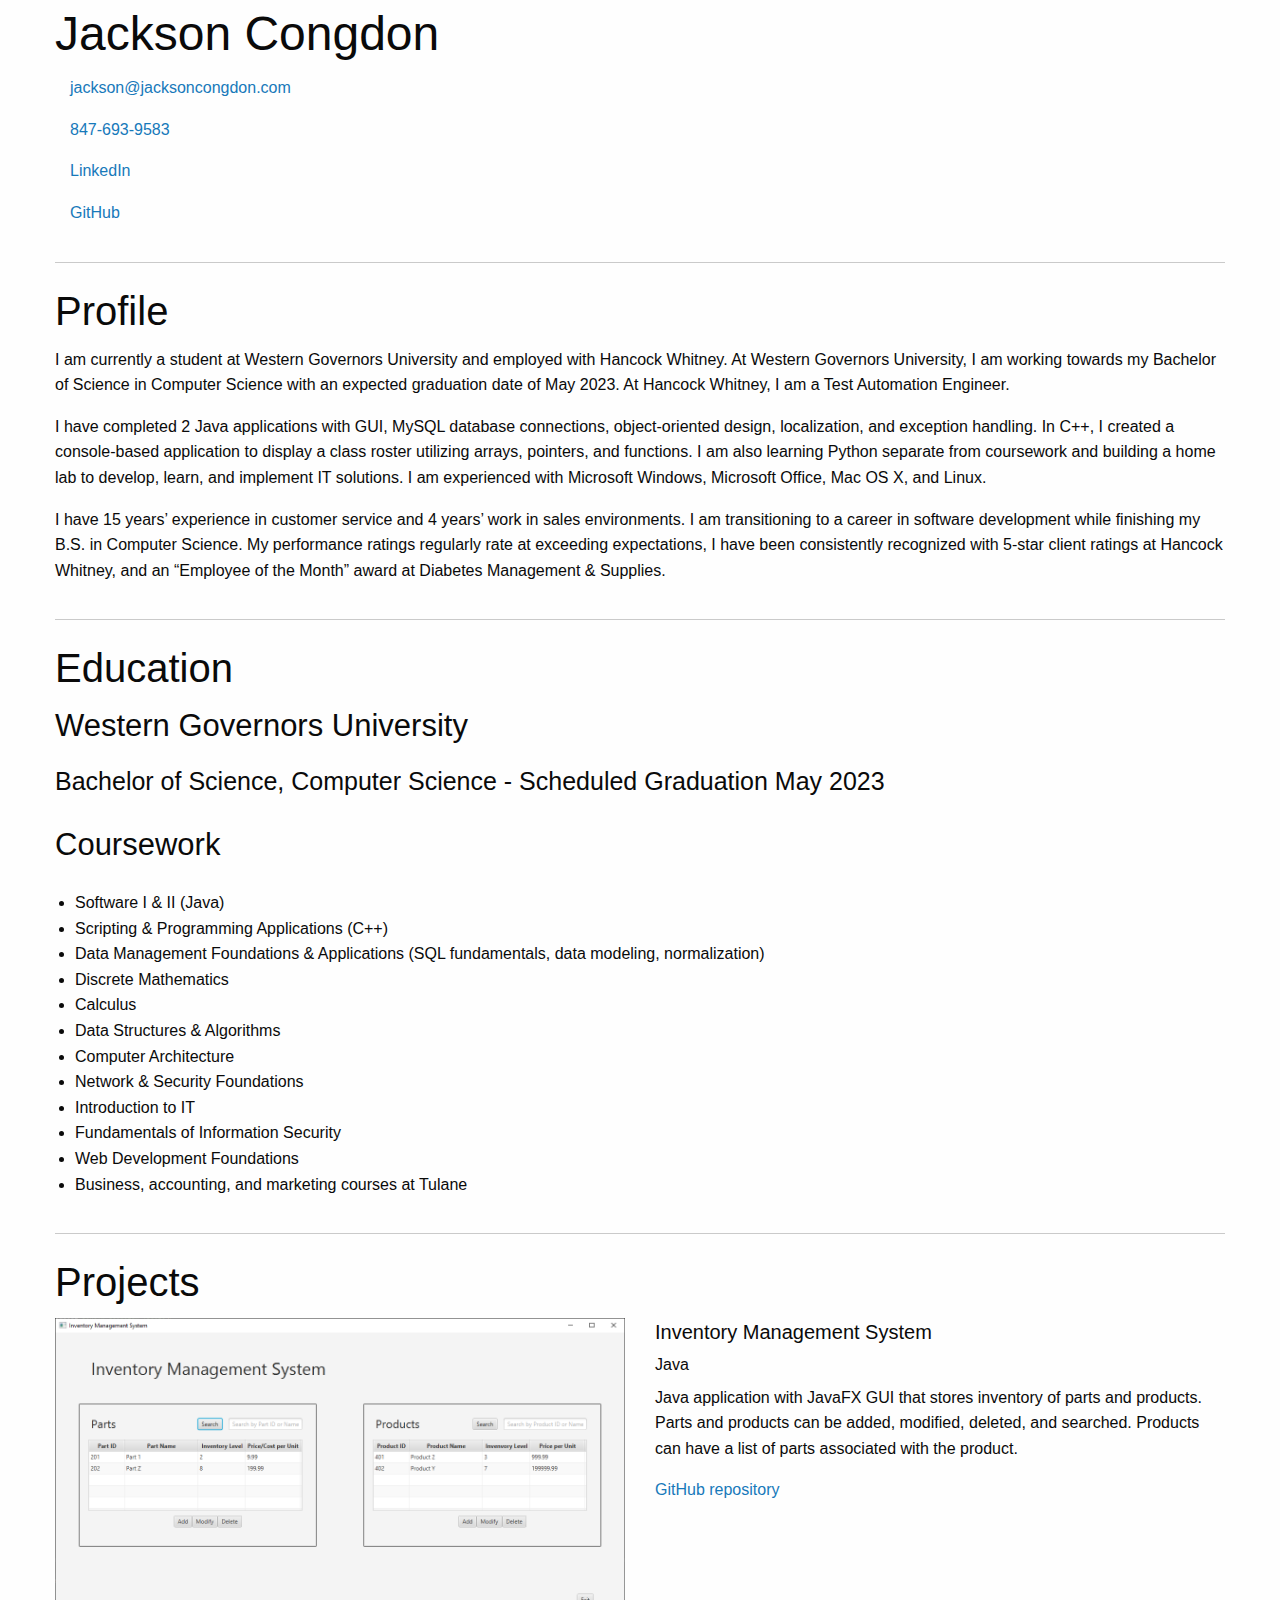
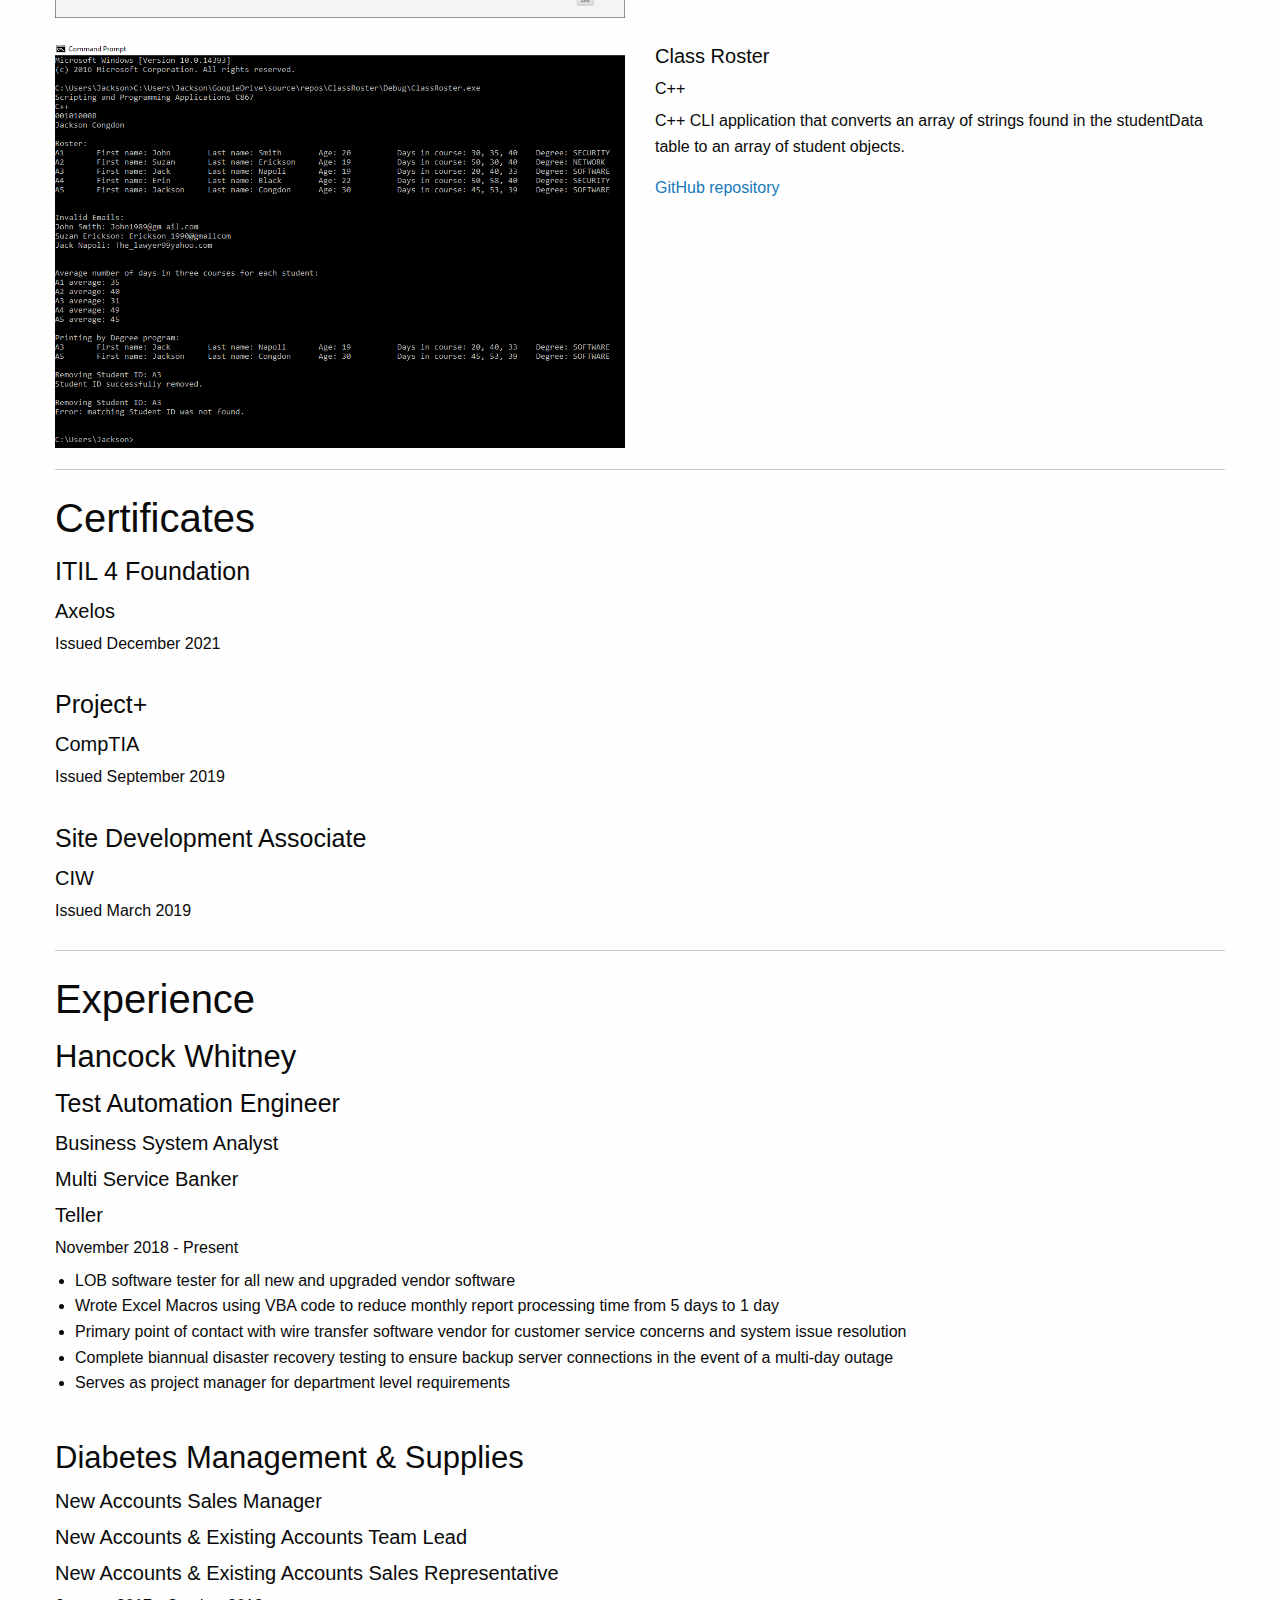
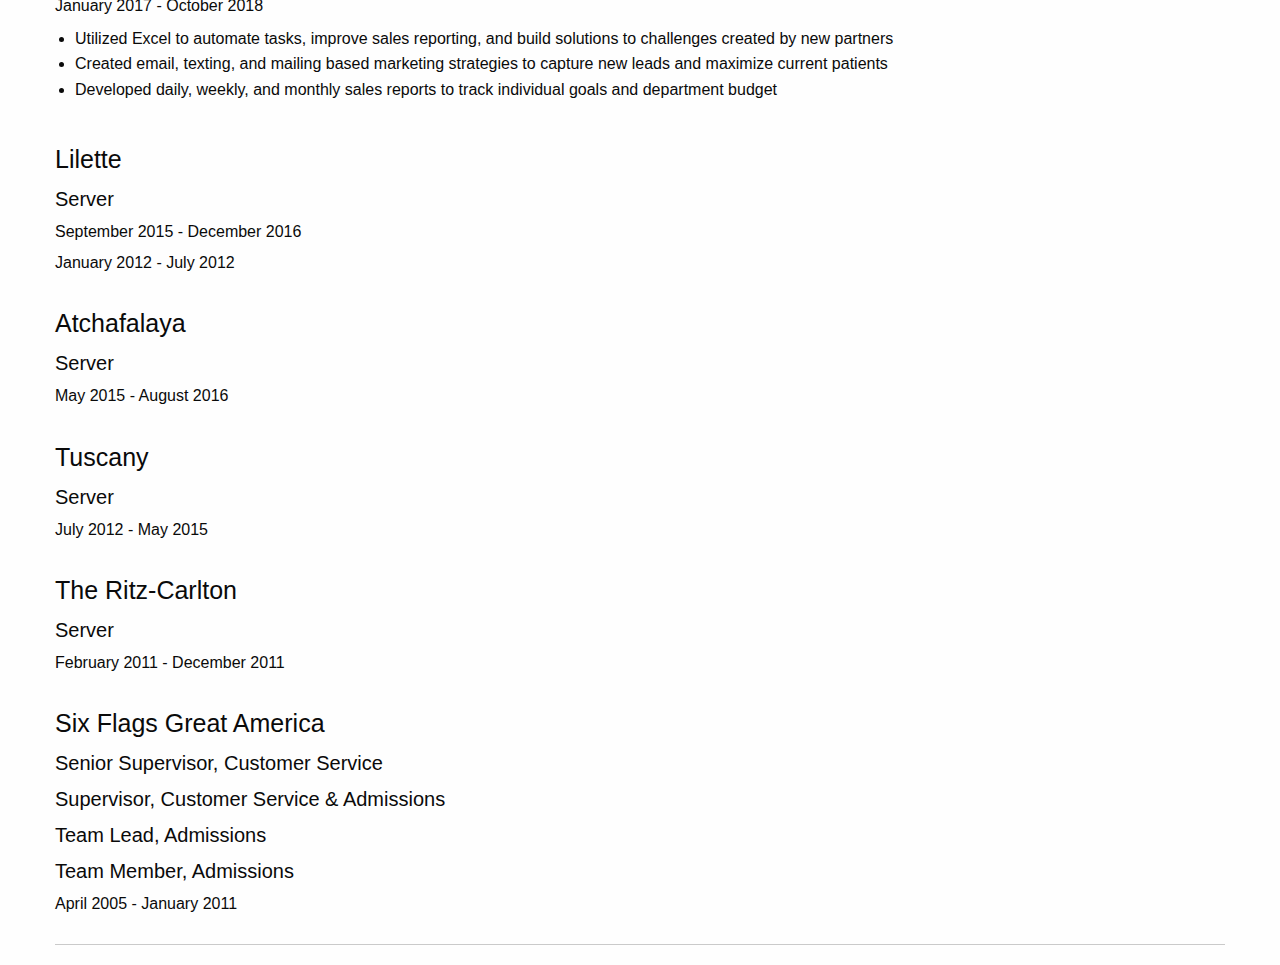
<file: index.html>
<!DOCTYPE html>

<html class="no-js" lang="en" dir="ltr">
    
  <head>
    <meta charset="utf-8">
    <meta http-equiv="x-ua-compatible" content="ie=edge">
    <meta name="viewport" content="width=device-width, initial-scale=1.0">
    <title>Jackson Congdon</title>
    <link rel="stylesheet" href="foundation.css">
  </head>
  
<body>

<div class="grid-container">
    
  <div class="grid-x grid-padding-x">
    <div class="large-12 cell">
      <h1>Jackson Congdon</h1>
    </div>
  </div>
    
  <div class="grid-container">
    <div class="grid-x grid-padding-x">
      <div class="large-12 cell">
          
        <p><a href="mailto:jackson@jacksoncongdon.com">jackson@jacksoncongdon.com</a></p>
        <p><a href="tel:+18476939583">847-693-9583</a></p>
        <p><a href="https://www.linkedin.com/in/jacksoncongdon/">LinkedIn</a></p>
        <p><a href="https://github.com/jgcongdon">GitHub</a></p>
        
      </div>
    </div>
  </div>

<hr />

  <div class="grid-x grid-padding-x">
    
      <div class="large-12 cell">

        <h2>Profile</h2>

        <div class="grid-x grid-padding-x">
          <div class="large-12 cell">
                
            <p>I am currently a student at Western Governors University and employed with Hancock Whitney. At Western Governors University, I am working towards my Bachelor of Science in Computer Science with an expected graduation date of May 2023. At Hancock Whitney, I am a Test Automation Engineer.</p>
            <p>I have completed 2 Java applications with GUI, MySQL database connections, object-oriented design, localization, and exception handling. In C++, I created a console-based application to display a class roster utilizing arrays, pointers, and functions. I am also learning Python separate from coursework and building a home lab to develop, learn, and implement IT solutions. I am experienced with Microsoft Windows, Microsoft Office, Mac OS X, and Linux.</p>
            <p>I have 15 years’ experience in customer service and 4 years’ work in sales environments. I am transitioning to a career in software development while finishing my B.S. in Computer Science. My performance ratings regularly rate at exceeding expectations, I have been consistently recognized with 5-star client ratings at Hancock Whitney, and an “Employee of the Month” award at Diabetes Management & Supplies.</p>
              
          </div>
        </div>
      </div>
    
  </div>
          
<hr />
          
  <div class="grid-x grid-padding-x">
    
      <div class="large-12 cell">
            
        <h2>Education</h2>
         
        <div class="grid-x grid-padding-x">
          <div class="large-12 cell">
                
            <h3>Western Governors University</3>
            
            <div class="grid-x grid-padding-x">
              <div class="large-12 cell">
                <p>
                <h4>Bachelor of Science, Computer Science - Scheduled Graduation May 2023</h4>
                </p>
              </div>
            </div>
            
          </div>
        </div>
        
        <div class="grid-x grid-padding-x">
          <div class="large-12 cell">
                
            <h3>Coursework</h3>
            
            <div class="grid-x grid-padding-x">
              <div class="large-12 cell">
            
                <p>
                  <ul>
                    <li>Software I & II (Java)</li>
                    <li>Scripting & Programming Applications (C++)</li>
                    <li>Data Management Foundations & Applications (SQL fundamentals, data modeling, normalization)</li>
                    <li>Discrete Mathematics</li>
                    <li>Calculus</li>
                    <li>Data Structures & Algorithms</li>
                    <li>Computer Architecture</li>
                    <li>Network & Security Foundations</li>
                    <li>Introduction to IT</li>
                    <li>Fundamentals of Information Security</li>
                    <li>Web Development Foundations</li>
                    <li>Business, accounting, and marketing courses at Tulane</li>
                    
                  </ul>
                </p>
                  
              </div>
            </div>
            
          </div>
        </div>
        
      </div>
    
  </div>
 
<hr />          

<div class="grid-x grid-padding-x">
    
      <div class="large-12 cell">
          <h2>Projects</h2>
          
  <div class="grid-x grid-padding-x">
    <div class="large-6 medium-6 cell">
      <img src="images\ims.png" alt="Inventory Management System">
    </div>
            
    <div class="large-6 medium-6 cell">
      <h5>Inventory Management System</h5>
        <div class="large-4 medium-4 small-4 cell">
          <h6>Java</h6>
            <p>Java application with JavaFX GUI that stores inventory of parts and products. Parts and products can be added, modified, deleted, and searched. Products can have a list of parts associated with the product.</p>
            <p><a href="https://github.com/jgcongdon/C482-Inventory-Management-System">GitHub repository</a></p>
        </div>
    </div>
  </div>
          
<br />
          
  <div class="grid-x grid-padding-x">
    <div class="large-6 medium-6 cell">
      <img src="images\classroster.png" alt="Class Roster">
    </div>
            
    <div class="large-6 medium-6 cell">
      <h5>Class Roster</h5>
        <div class="large-4 medium-4 small-4 cell">
          <h6>C++</h6>
            <p>C++ CLI application that converts an array of strings found in the studentData table to an array of student objects. </p>
            <p><a href="https://github.com/jgcongdon/C867-Class-Roster">GitHub repository</a></p>
        </div>
    </div>
  </div>
  </div>
  
  </div>
  
<hr />
    
      <div class="grid-x grid-padding-x">
      
      <div class="large-12 cell">

        <h2>Certificates</h2>
                  
          <div class="grid-x grid-padding-x">
            <div class="large-12 cell">
              <h4>ITIL 4 Foundation</h4>
                <h5>Axelos</h5>
                  <h6>Issued December 2021</h6>
                  
<br />
                <h4>Project+</h4>
                <h5>CompTIA</h5>
                  <h6>Issued September 2019</h6>
                  
<br />

              <h4>Site Development Associate</h4>
                <h5>CIW</h5>
                  <h6>Issued March 2019</h6>
                  
            </div>
          </div>
          
      </div>
    
  </div>
    
<hr />
          
  <div class="grid-x grid-padding-x">
     
      <div class="large-12 cell">

        <h2>Experience</h2>
            
          <div class="grid-x grid-padding-x">
            <div class="large-12 cell">
              <h3>Hancock Whitney</h3>
                <h4>Test Automation Engineer</h4>
                  <h5>Business System Analyst</h5>
                  <h5>Multi Service Banker</h5>
                  <h5>Teller</h5>
                    <h6>November 2018 - Present</h6>
                      
                        <ul>
                          <li>LOB software tester for all new and upgraded vendor software</li>
                          <li>Wrote Excel Macros using VBA code to reduce monthly report processing time from 5 days to 1 day</li>
                          <li>Primary point of contact with wire transfer software vendor for customer service concerns and system issue resolution</li>
                          <li>Complete biannual disaster recovery testing to ensure backup server connections in the event of a multi-day outage</li>
                          <li>Serves as project manager for department level requirements</li>
                        </ul>
                      
            </div>
          </div>
          
<br />

          <div class="grid-x grid-padding-x">
            <div class="large-12 cell">
              <h3>Diabetes Management & Supplies</h3>
                <h5>New Accounts Sales Manager</h5>
                <h5>New Accounts & Existing Accounts Team Lead</h5>
                <h5>New Accounts & Existing Accounts Sales Representative</h5>
                  <h6>January 2017 - October 2018</h6>
                    <ul>
                      <li>Utilized Excel to automate tasks, improve sales reporting, and build solutions to challenges created by new partners</li>
                      <li>Created email, texting, and mailing based marketing strategies to capture new leads and maximize current patients</li>
                      <li>Developed daily, weekly, and monthly sales reports to track individual goals and department budget</li>
                    </ul>
            </div>
          </div>
          
<br />

          <div class="grid-x grid-padding-x">
            <div class="large-12 cell">
              <h4>Lilette</h3>
                <h5>Server</h5>
                  <h6>September 2015 - December 2016</h6>
                  <h6>January 2012 - July 2012</h6>
            </div>
          </div>
          
<br />

          <div class="grid-x grid-padding-x">
            <div class="large-12 cell">
              <h4>Atchafalaya</h3>
                <h5>Server</h5>
                  <h6>May 2015 - August 2016</h6>
            </div>
          </div>
          
<br />

          <div class="grid-x grid-padding-x">
            <div class="large-12 cell">
              <h4>Tuscany</h3>
                <h5>Server</h5>
                  <h6>July 2012 - May 2015</h6>
            </div>
          </div>
          
<br />

          <div class="grid-x grid-padding-x">
            <div class="large-12 cell">
              <h4>The Ritz-Carlton</h3>
                <h5>Server</h5>
                  <h6>February 2011 - December 2011</h6>
            </div>
          </div>
          
<br />

          <div class="grid-x grid-padding-x">
            <div class="large-12 cell">
              <h4>Six Flags Great America</h3>
                <h5>Senior Supervisor, Customer Service</h5>
                <h5>Supervisor, Customer Service & Admissions</h5>
                <h5>Team Lead, Admissions</h5>
                <h5>Team Member, Admissions</h5>
                  <h6>April 2005 - January 2011</h6>
            </div>
          </div>
          
<hr />
   

</div>
</div>

</body>

</html>
</file>
